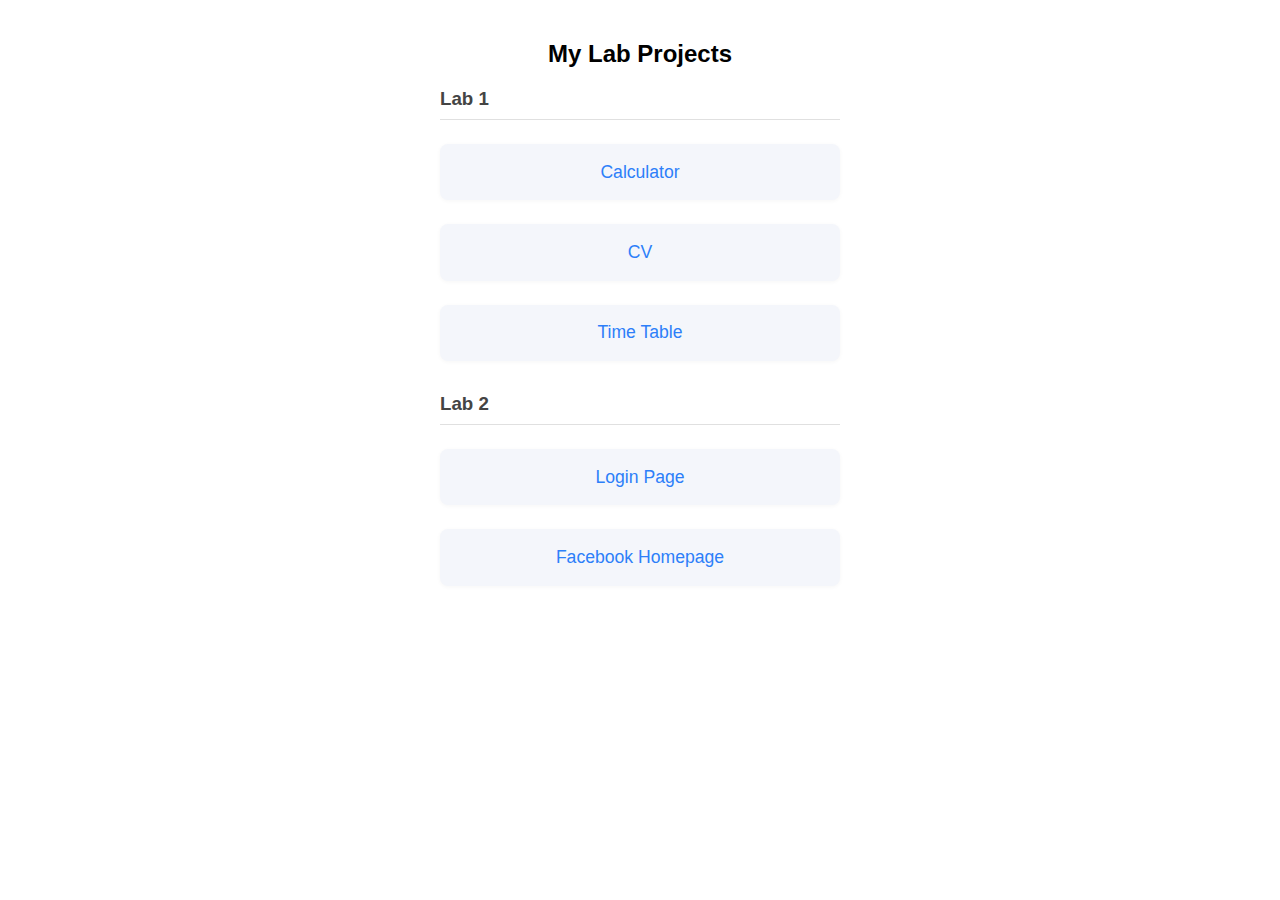
<file: index.html>
<!DOCTYPE html>
<html lang="en">

<head>
    <meta charset="UTF-8">
    <meta name="viewport" content="width=device-width, initial-scale=1.0">
    <title>FullStack Lab tasks</title>
    <style>
        .main {
            max-width: 400px;
            margin: 40px auto;
            font-family: 'Segoe UI', Arial, sans-serif;
        }

        .heading {
            border-bottom: 1px solid #e0e0e0;
            padding-bottom: 0.5em;
            color: #444;
        }

        .anchor {
            display: block;
            padding: 1em;
            background: #f4f6fb;
            border-radius: 8px;
            text-decoration: none;
            color: #2d7ff9;
            font-size: 1.1em;
            text-align: center;
            box-shadow: 0 1px 4px rgba(0, 0, 0, 0.04);
        }
    </style>
</head>

<body>
    <main class="main">
        <h2 style="text-align:center;">My Lab Projects</h2>
        <section style="margin-bottom:2em;">
            <h3 class="heading">Lab 1</h3>
            <ul style="list-style:none; padding:0;">
                <li style="margin: 1.5em 0;">
                    <a href="Lab 1/Calculator/index.html" class="anchor" target="_blank">Calculator</a>
                </li>
                <li style="margin: 1.5em 0;">
                    <a href="Lab 1/CV/index.html" class="anchor" target="_blank">CV</a>
                </li>
                <li style="margin: 1.5em 0;">
                    <a href="Lab 1/TimeTable/index.html" class="anchor" target="_blank">Time Table</a>
                </li>
            </ul>
        </section>
        
        <section style="margin-bottom:2em;">
            <h3 class="heading">Lab 2</h3>
            <ul style="list-style:none; padding:0;">
                <li style="margin: 1.5em 0;">
                    <a href="Lab 2/Login/index.html" class="anchor" target="_blank">Login Page</a>
                </li>
                <li style="margin: 1.5em 0;">
                    <a href="Lab 2/Facebook/index.html" class="anchor" target="_blank">Facebook Homepage</a>
                </li>
            </ul>
        </section>
    </main>
</body>

</html>
</file>
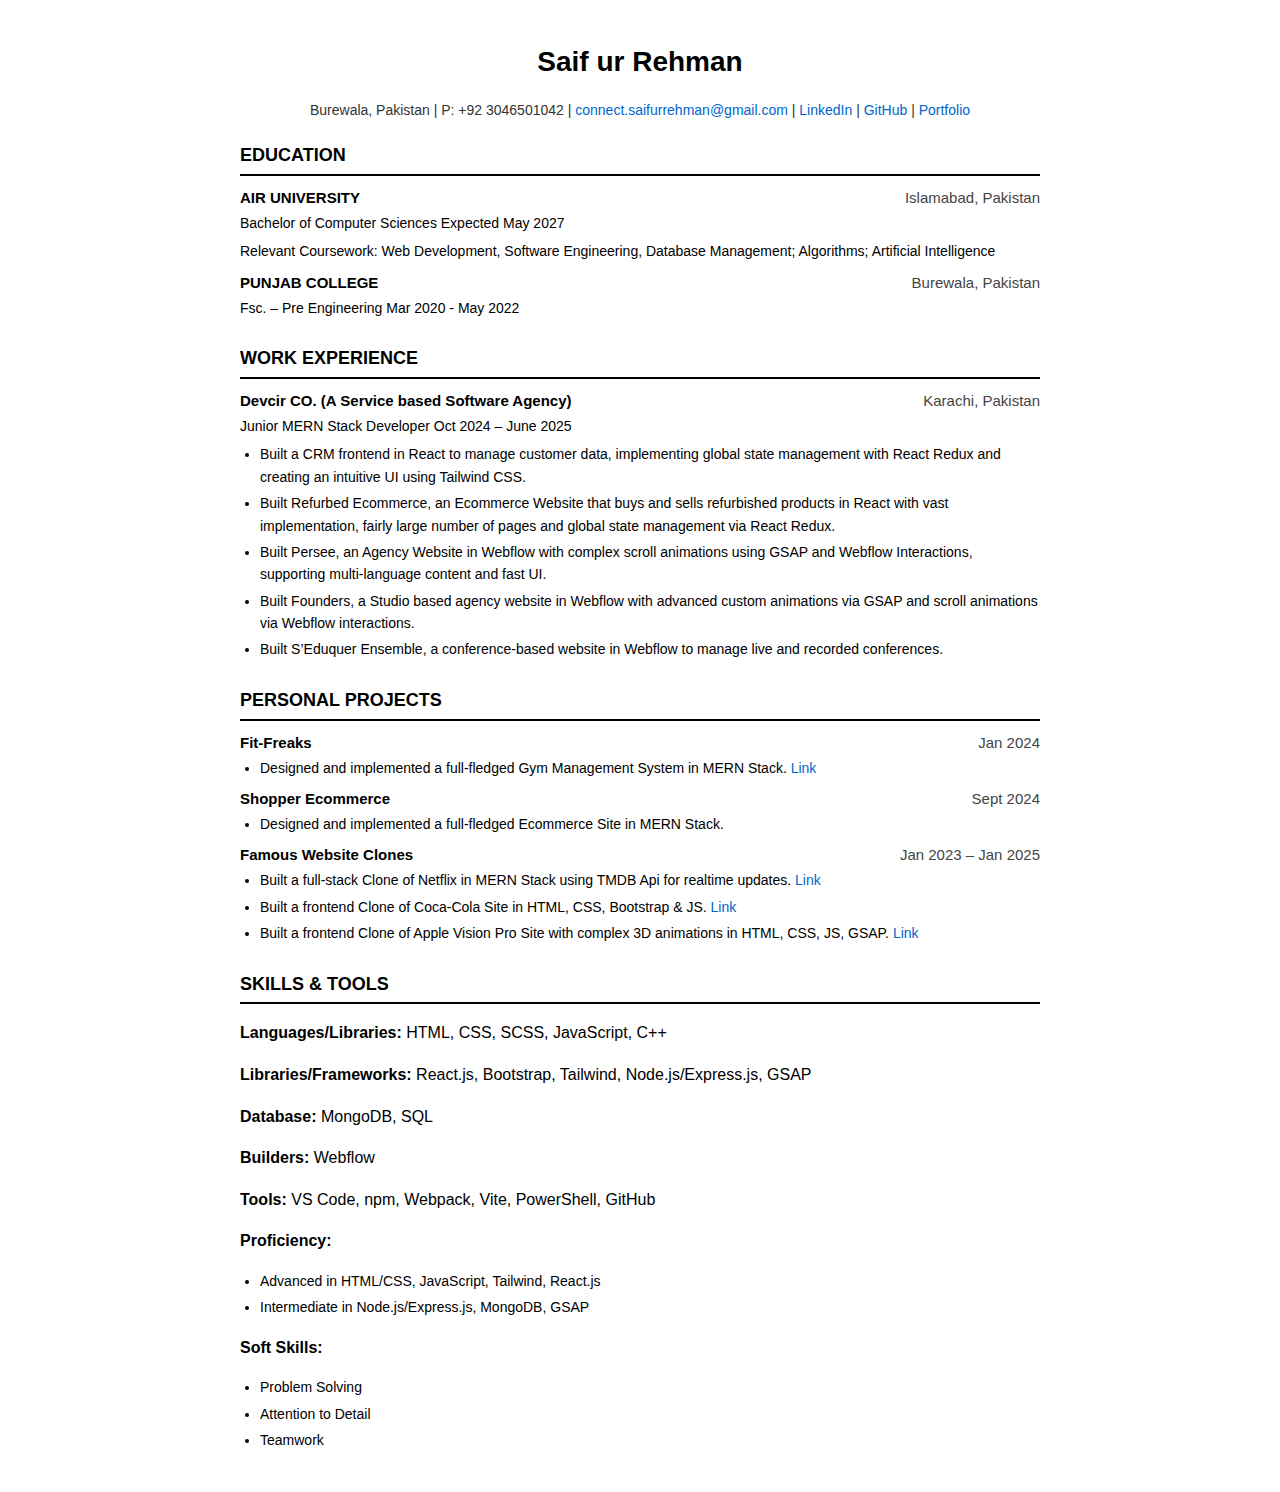
<file: Lab 1/CV/index.html>
<!DOCTYPE html>
<html lang="en">
<head>
  <meta charset="UTF-8">
  <meta name="viewport" content="width=device-width, initial-scale=1.0">
  <title>Saif ur Rehman - CV</title>
  <link rel="stylesheet" href="styles.css">
</head>
<body>
  <div class="container">
    <header>
      <h1>Saif ur Rehman</h1>
      <p>Burewala, Pakistan | P: +92 3046501042 | 
        <a href="mailto:connect.saifurrehman@gmail.com">connect.saifurrehman@gmail.com</a> | 
        <a href="https://www.linkedin.com/in/saif-developer/">LinkedIn</a> | 
        <a href="https://github.com/Leader437">GitHub</a> | 
        <a href="http://saifurrehmanzahid.me/Main-Portfolio/">Portfolio</a>
      </p>
    </header>

    <section>
      <h2>EDUCATION</h2>
      <div class="item">
        <h3>AIR UNIVERSITY <span>Islamabad, Pakistan</span></h3>
        <p>Bachelor of Computer Sciences <span>Expected May 2027</span></p>
        <p>Relevant Coursework: Web Development, Software Engineering, Database Management; Algorithms; Artificial Intelligence</p>
      </div>
      <div class="item">
        <h3>PUNJAB COLLEGE <span>Burewala, Pakistan</span></h3>
        <p>Fsc. – Pre Engineering <span>Mar 2020 - May 2022</span></p>
      </div>
    </section>

    <section>
      <h2>WORK EXPERIENCE</h2>
      <div class="item">
        <h3>Devcir CO. (A Service based Software Agency) <span>Karachi, Pakistan</span></h3>
        <p>Junior MERN Stack Developer <span>Oct 2024 – June 2025</span></p>
        <ul>
          <li>Built a CRM frontend in React to manage customer data, implementing global state management with React Redux and creating an intuitive UI using Tailwind CSS.</li>
          <li>Built Refurbed Ecommerce, an Ecommerce Website that buys and sells refurbished products in React with vast implementation, fairly large number of pages and global state management via React Redux.</li>
          <li>Built Persee, an Agency Website in Webflow with complex scroll animations using GSAP and Webflow Interactions, supporting multi-language content and fast UI.</li>
          <li>Built Founders, a Studio based agency website in Webflow with advanced custom animations via GSAP and scroll animations via Webflow interactions.</li>
          <li>Built S’Eduquer Ensemble, a conference-based website in Webflow to manage live and recorded conferences.</li>
        </ul>
      </div>
    </section>

    <section>
      <h2>PERSONAL PROJECTS</h2>
      <div class="item">
        <h3>Fit-Freaks <span>Jan 2024</span></h3>
        <ul>
          <li>Designed and implemented a full-fledged Gym Management System in MERN Stack. <a href="http://saifurrehmanzahid.me/FitFreaks/">Link</a></li>
        </ul>
      </div>
      <div class="item">
        <h3>Shopper Ecommerce <span>Sept 2024</span></h3>
        <ul>
          <li>Designed and implemented a full-fledged Ecommerce Site in MERN Stack.</li>
        </ul>
      </div>
      <div class="item">
        <h3>Famous Website Clones <span>Jan 2023 – Jan 2025</span></h3>
        <ul>
          <li>Built a full-stack Clone of Netflix in MERN Stack using TMDB Api for realtime updates. <a href="#">Link</a></li>
          <li>Built a frontend Clone of Coca-Cola Site in HTML, CSS, Bootstrap & JS. <a href="http://saifurrehmanzahid.me/Coca-cola/">Link</a></li>
          <li>Built a frontend Clone of Apple Vision Pro Site with complex 3D animations in HTML, CSS, JS, GSAP. <a href="http://saifurrehmanzahid.me/Vision-pro/">Link</a></li>
        </ul>
      </div>
    </section>

    <section>
      <h2>SKILLS & TOOLS</h2>
      <p><strong>Languages/Libraries:</strong> HTML, CSS, SCSS, JavaScript, C++</p>
      <p><strong>Libraries/Frameworks:</strong> React.js, Bootstrap, Tailwind, Node.js/Express.js, GSAP</p>
      <p><strong>Database:</strong> MongoDB, SQL</p>
      <p><strong>Builders:</strong> Webflow</p>
      <p><strong>Tools:</strong> VS Code, npm, Webpack, Vite, PowerShell, GitHub</p>
      <p><strong>Proficiency:</strong></p>
      <ul>
        <li>Advanced in HTML/CSS, JavaScript, Tailwind, React.js</li>
        <li>Intermediate in Node.js/Express.js, MongoDB, GSAP</li>
      </ul>
      <p><strong>Soft Skills:</strong></p>
      <ul>
        <li>Problem Solving</li>
        <li>Attention to Detail</li>
        <li>Teamwork</li>
      </ul>
    </section>
  </div>
</body>
</html>
</file>
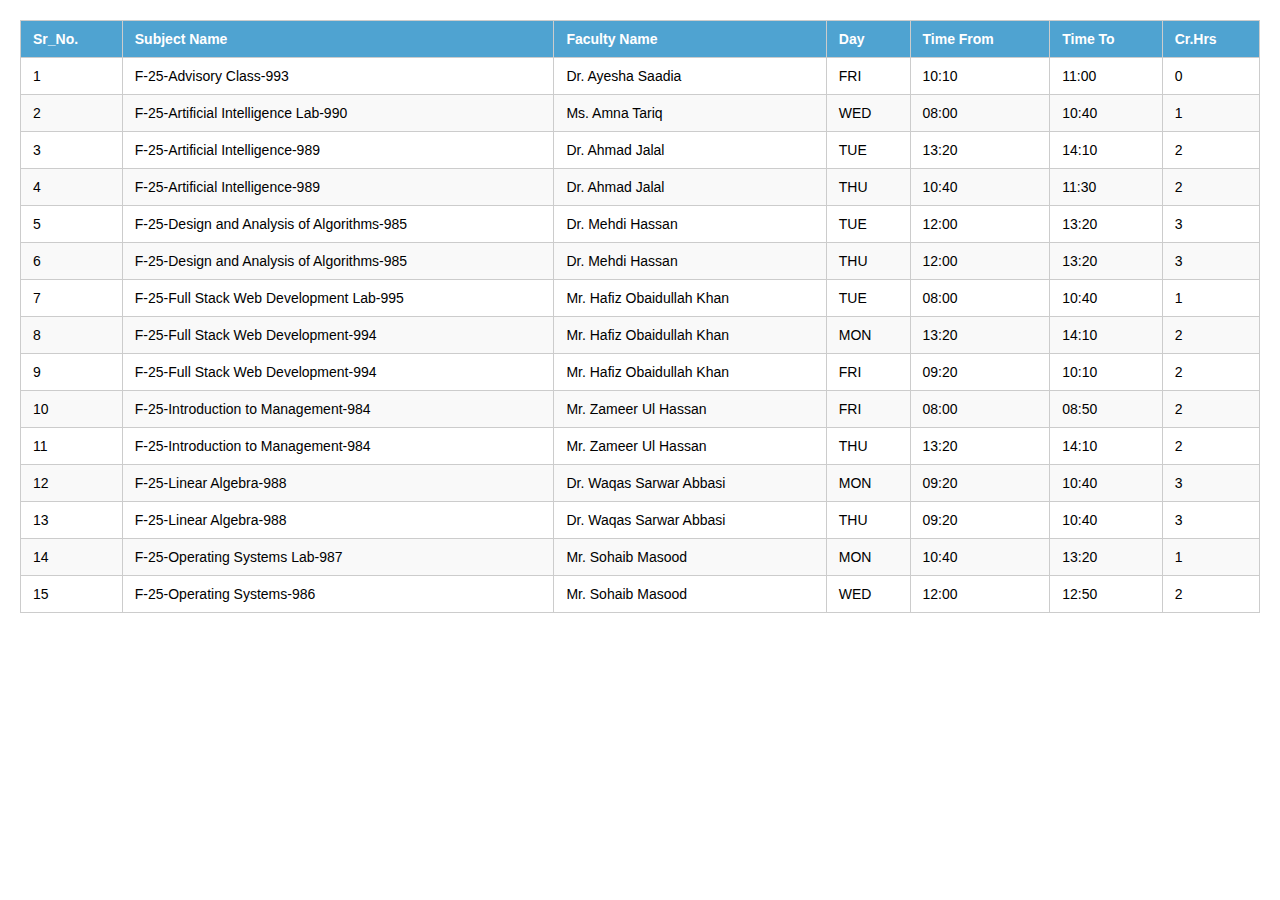
<file: Lab 1/TimeTable/index.html>
<!DOCTYPE html>
<html lang="en">
<head>
  <meta charset="UTF-8">
  <meta name="viewport" content="width=device-width, initial-scale=1.0">
  <title>Class Schedule</title>
  <link rel="stylesheet" href="styles.css">
</head>
<body>
  <table class="schedule">
    <thead>
      <tr>
        <th>Sr_No.</th>
        <th>Subject Name</th>
        <th>Faculty Name</th>
        <th>Day</th>
        <th>Time From</th>
        <th>Time To</th>
        <th>Cr.Hrs</th>
      </tr>
    </thead>
    <tbody>
      <tr>
        <td>1</td>
        <td>F-25-Advisory Class-993</td>
        <td>Dr. Ayesha Saadia</td>
        <td>FRI</td>
        <td>10:10</td>
        <td>11:00</td>
        <td>0</td>
      </tr>
      <tr>
        <td>2</td>
        <td>F-25-Artificial Intelligence Lab-990</td>
        <td>Ms. Amna Tariq</td>
        <td>WED</td>
        <td>08:00</td>
        <td>10:40</td>
        <td>1</td>
      </tr>
      <tr>
        <td>3</td>
        <td>F-25-Artificial Intelligence-989</td>
        <td>Dr. Ahmad Jalal</td>
        <td>TUE</td>
        <td>13:20</td>
        <td>14:10</td>
        <td>2</td>
      </tr>
      <tr>
        <td>4</td>
        <td>F-25-Artificial Intelligence-989</td>
        <td>Dr. Ahmad Jalal</td>
        <td>THU</td>
        <td>10:40</td>
        <td>11:30</td>
        <td>2</td>
      </tr>
      <tr>
        <td>5</td>
        <td>F-25-Design and Analysis of Algorithms-985</td>
        <td>Dr. Mehdi Hassan</td>
        <td>TUE</td>
        <td>12:00</td>
        <td>13:20</td>
        <td>3</td>
      </tr>
      <tr>
        <td>6</td>
        <td>F-25-Design and Analysis of Algorithms-985</td>
        <td>Dr. Mehdi Hassan</td>
        <td>THU</td>
        <td>12:00</td>
        <td>13:20</td>
        <td>3</td>
      </tr>
      <tr>
        <td>7</td>
        <td>F-25-Full Stack Web Development Lab-995</td>
        <td>Mr. Hafiz Obaidullah Khan</td>
        <td>TUE</td>
        <td>08:00</td>
        <td>10:40</td>
        <td>1</td>
      </tr>
      <tr>
        <td>8</td>
        <td>F-25-Full Stack Web Development-994</td>
        <td>Mr. Hafiz Obaidullah Khan</td>
        <td>MON</td>
        <td>13:20</td>
        <td>14:10</td>
        <td>2</td>
      </tr>
      <tr>
        <td>9</td>
        <td>F-25-Full Stack Web Development-994</td>
        <td>Mr. Hafiz Obaidullah Khan</td>
        <td>FRI</td>
        <td>09:20</td>
        <td>10:10</td>
        <td>2</td>
      </tr>
      <tr>
        <td>10</td>
        <td>F-25-Introduction to Management-984</td>
        <td>Mr. Zameer Ul Hassan</td>
        <td>FRI</td>
        <td>08:00</td>
        <td>08:50</td>
        <td>2</td>
      </tr>
      <tr>
        <td>11</td>
        <td>F-25-Introduction to Management-984</td>
        <td>Mr. Zameer Ul Hassan</td>
        <td>THU</td>
        <td>13:20</td>
        <td>14:10</td>
        <td>2</td>
      </tr>
      <tr>
        <td>12</td>
        <td>F-25-Linear Algebra-988</td>
        <td>Dr. Waqas Sarwar Abbasi</td>
        <td>MON</td>
        <td>09:20</td>
        <td>10:40</td>
        <td>3</td>
      </tr>
      <tr>
        <td>13</td>
        <td>F-25-Linear Algebra-988</td>
        <td>Dr. Waqas Sarwar Abbasi</td>
        <td>THU</td>
        <td>09:20</td>
        <td>10:40</td>
        <td>3</td>
      </tr>
      <tr>
        <td>14</td>
        <td>F-25-Operating Systems Lab-987</td>
        <td>Mr. Sohaib Masood</td>
        <td>MON</td>
        <td>10:40</td>
        <td>13:20</td>
        <td>1</td>
      </tr>
      <tr>
        <td>15</td>
        <td>F-25-Operating Systems-986</td>
        <td>Mr. Sohaib Masood</td>
        <td>WED</td>
        <td>12:00</td>
        <td>12:50</td>
        <td>2</td>
      </tr>
    </tbody>
  </table>
</body>
</html>
</file>
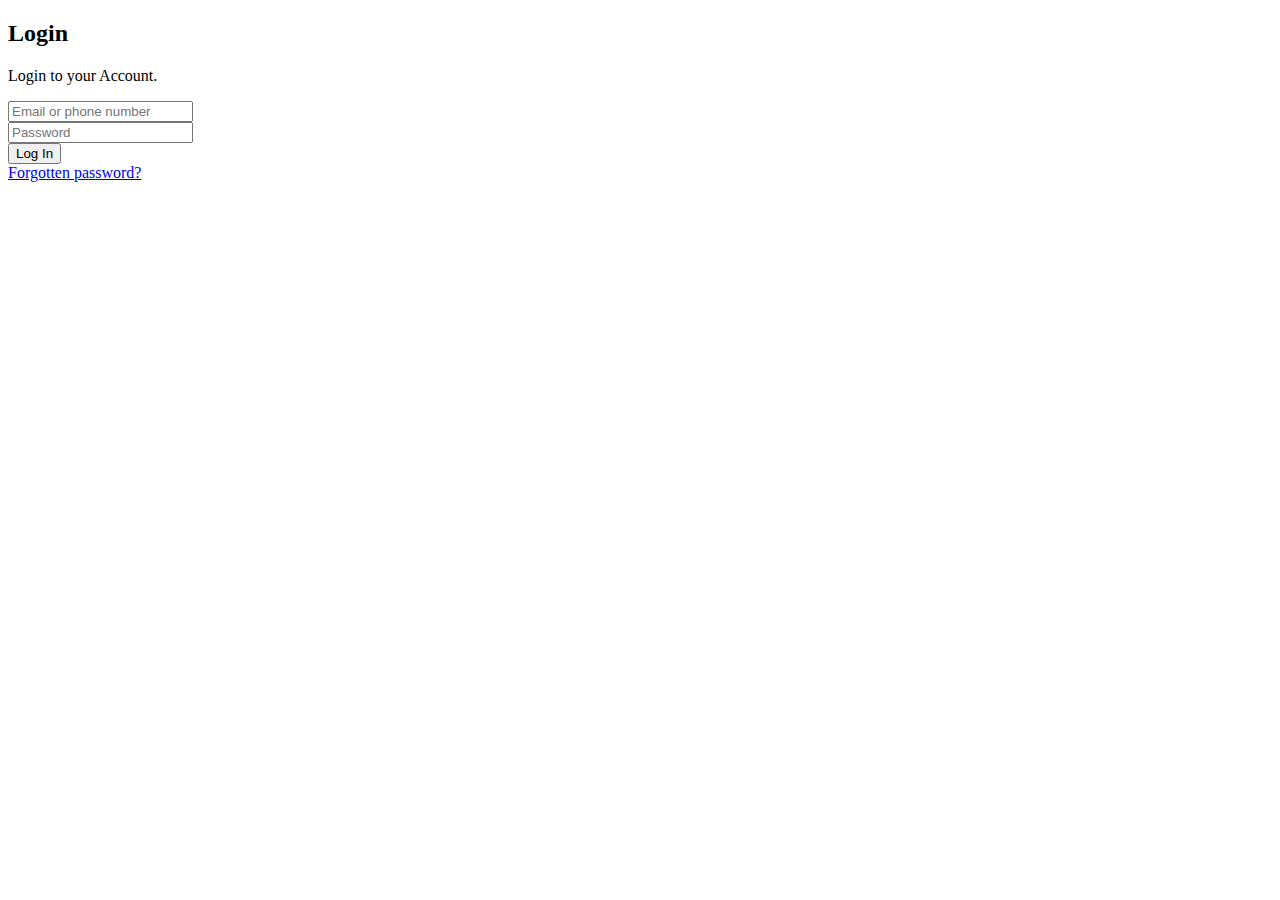
<file: Lab 2/Login/index.html>
<!doctype html>
<html lang="en">
  <head>
    <meta charset="utf-8">
    <meta name="viewport" content="width=device-width, initial-scale=1">
    <title>Login</title>
    <link href="https://cdn.jsdelivr.net/npm/bootstrap@5.3.8/dist/css/bootstrap.min.css" rel="stylesheet" integrity="sha384-sRIl4kxILFvY47J16cr9ZwB07vP4J8+LH7qKQnuqkuIAvNWLzeN8tE5YBujZqJLB" crossorigin="anonymous">
  </head>
  <body class="bg-light">
    <div class="container-fluid vh-100 d-flex align-items-center justify-content-center">
      <div class="row w-100">
        <div class="col-11 col-md-5 col-xl-4 mx-auto">
          <div class="card shadow-sm border-0">
            <div class="card-body p-4">
              <div class="text-center mb-4">
                <h2 class="text-primary fw-bold">Login</h2>
                <p class="text-muted">Login to your Account.</p>
              </div>
              
              <form action="../Facebook/index.html" method="get">
                <div class="mb-3">
                  <input type="email" class="form-control form-control-lg fs-6" placeholder="Email or phone number" required>
                </div>
                <div class="mb-3">
                  <input type="password" class="form-control form-control-lg fs-6" placeholder="Password" required>
                </div>
                <div class="d-grid">
                  <button type="submit" class="btn btn-primary btn-lg fw-semibold fs-6">Log In</button>
                </div>
              </form>
              
              <div class="text-center mt-3">
                <a href="#" class="text-decoration-none">Forgotten password?</a>
              </div>
            </div>
          </div>
        </div>
      </div>
    </div>
  </body>
</html>
</file>
<file: Lab 1/CV/styles.css>
body {
  font-family: Arial, sans-serif;
  background: #fff;
  color: #000;
  margin: 40px;
  line-height: 1.6;
}

.container {
  max-width: 800px;
  margin: auto;
}

header {
  text-align: center;
  margin-bottom: 20px;
}

header h1 {
  font-size: 28px;
  margin-bottom: 5px;
}

header p {
  font-size: 14px;
  color: #333;
}

a {
  color: #0066cc;
  text-decoration: none;
}

a:hover {
  text-decoration: underline;
}

section {
  margin-bottom: 25px;
}

h2 {
  font-size: 18px;
  border-bottom: 2px solid #000;
  margin-bottom: 10px;
  padding-bottom: 4px;
  text-transform: uppercase;
}

.item h3 {
  font-size: 15px;
  font-weight: bold;
  margin: 8px 0 2px;
}

.item h3 span {
  float: right;
  font-weight: normal;
  color: #444;
}

.item p {
  margin: 0 0 6px;
  font-size: 14px;
}

ul {
  margin: 0 0 8px 20px;
  padding: 0;
  font-size: 14px;
}

ul li {
  margin-bottom: 4px;
}
</file>
<file: Lab 1/TimeTable/styles.css>
body {
  font-family: Arial, sans-serif;
  background-color: #ffffff;
  margin: 20px;
}

.schedule {
  width: 100%;
  border-collapse: collapse;
  font-size: 14px;
  text-align: left;
}

.schedule th, .schedule td {
  border: 1px solid #ccc;
  padding: 10px 12px;
}

.schedule th {
  background-color: #4fa3d1;
  color: #fff;
  font-weight: bold;
}

.schedule tr:nth-child(even) {
  background-color: #f9f9f9;
}

.schedule tr:hover {
  background-color: #f1f7fc;
}
</file>
